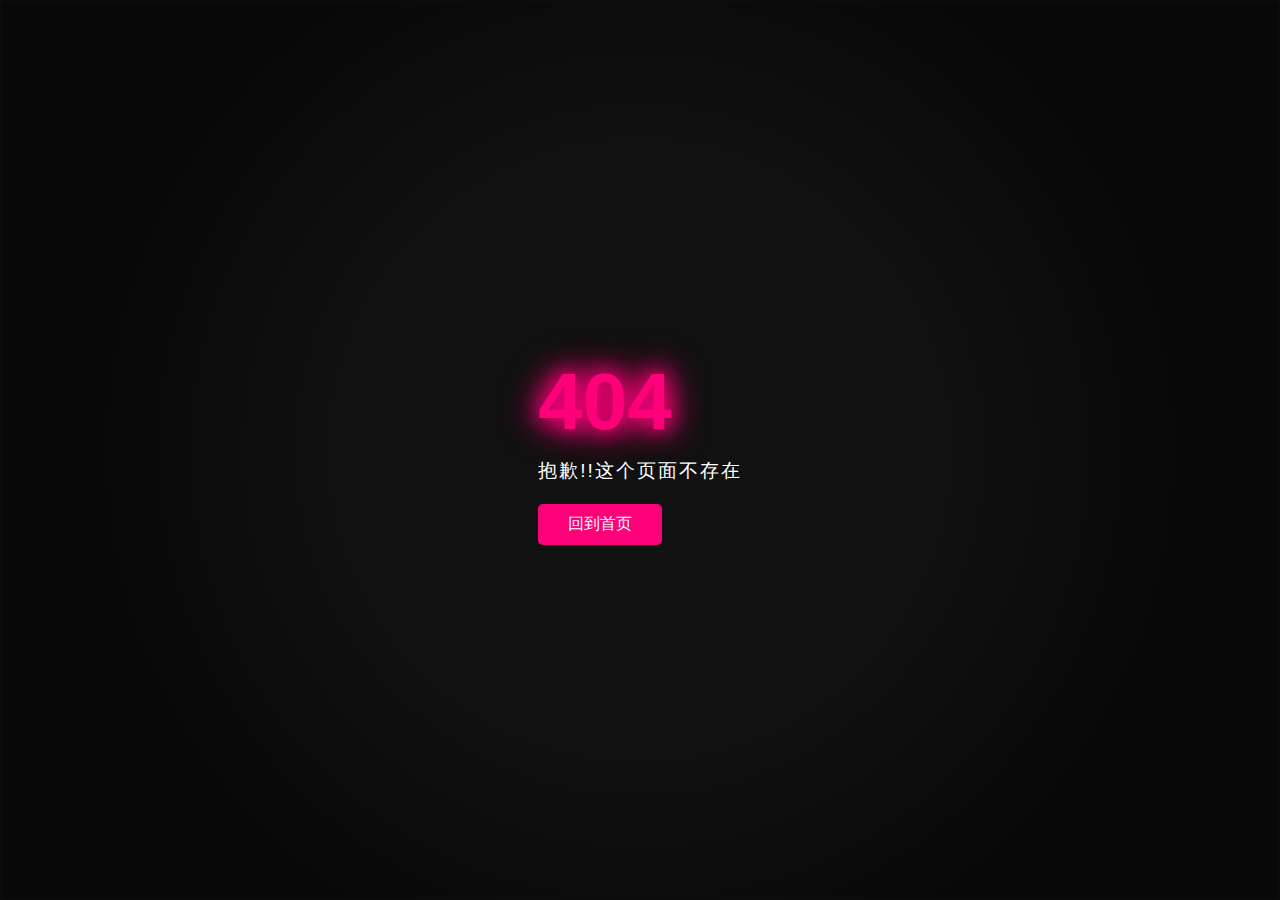
<file: html/magnet404.html>
<!DOCTYPE html>
<html lang="en">
<head>
  <meta charset="UTF-8">
  <meta name="viewport" content="width=device-width, initial-scale=1.0">
  <title>404 - Page Not Found</title>
  <style>
    * {
      margin: 0;
      padding: 0;
      box-sizing: border-box;
    }
    body {
      height: 100vh;
      background: #111;
      display: flex;
      justify-content: center;
      align-items: center;
      font-family: 'Arial', sans-serif;
      overflow: hidden;
      color: white;
    }
    h1 {
      font-size: 5rem;
      color: #ff007a;
      text-shadow: 0 0 20px #ff007a, 0 0 30px #ff007a, 0 0 40px #ff007a;
      animation: neonGlow 1.5s infinite alternate;
    }
    p {
      font-size: 1.2rem;
      color: #fff;
      text-align: center;
      margin-top: 10px;
      letter-spacing: 2px;
      animation: fadeIn 3s ease-in-out;
    }
    a {
      display: inline-block;
      margin-top: 20px;
      padding: 10px 30px;
      background-color: #ff007a;
      color: white;
      border-radius: 5px;
      text-decoration: none;
      font-size: 1rem;
      text-shadow: 0 0 10px #ff007a;
      animation: buttonGlow 1.5s infinite alternate;
    }
    a:hover {
      background-color: #ff33aa;
      box-shadow: 0 0 10px #ff33aa, 0 0 20px #ff33aa, 0 0 30px #ff33aa;
    }
    .space {
      position: absolute;
      width: 100%;
      height: 100%;
      background: radial-gradient(circle, rgba(0,0,0,0) 40%, rgba(0,0,0,0.5) 70%), url('https://images.unsplash.com/photo-1521979909091-44d3932b1e1f?auto=format&fit=crop&w=1050&q=80');
      background-size: cover;
      background-position: center;
      z-index: -1;
      filter: blur(2px);
    }

    @keyframes neonGlow {
      0% {
        text-shadow: 0 0 20px #ff007a, 0 0 30px #ff007a, 0 0 40px #ff007a, 0 0 50px #ff007a;
      }
      100% {
        text-shadow: 0 0 30px #ff33aa, 0 0 50px #ff33aa, 0 0 70px #ff33aa, 0 0 90px #ff33aa;
      }
    }

    @keyframes fadeIn {
      from {
        opacity: 0;
      }
      to {
        opacity: 1;
      }
    }

    @keyframes buttonGlow {
      0% {
        box-shadow: 0 0 10px #ff007a, 0 0 20px #ff007a;
      }
      100% {
        box-shadow: 0 0 20px #ff33aa, 0 0 30px #ff33aa;
      }
    }
  </style>
</head>
<body>
  <div class="space"></div>
  <div class="content">
    <h1>404</h1>
    <p>抱歉!!这个页面不存在</p>
    <a href="./magnetSearch.html">回到首页</a>
  </div>

  <script>
    document.body.addEventListener('click', function () {
      const colors = ['#ff007a', '#00d1ff', '#ff33aa', '#33ff57'];
      const randomColor = colors[Math.floor(Math.random() * colors.length)];
      document.querySelector('h1').style.color = randomColor;
      document.querySelector('h1').style.textShadow = `0 0 20px ${randomColor}, 0 0 40px ${randomColor}`;
    });
  </script>
</body>
</html>
</file>
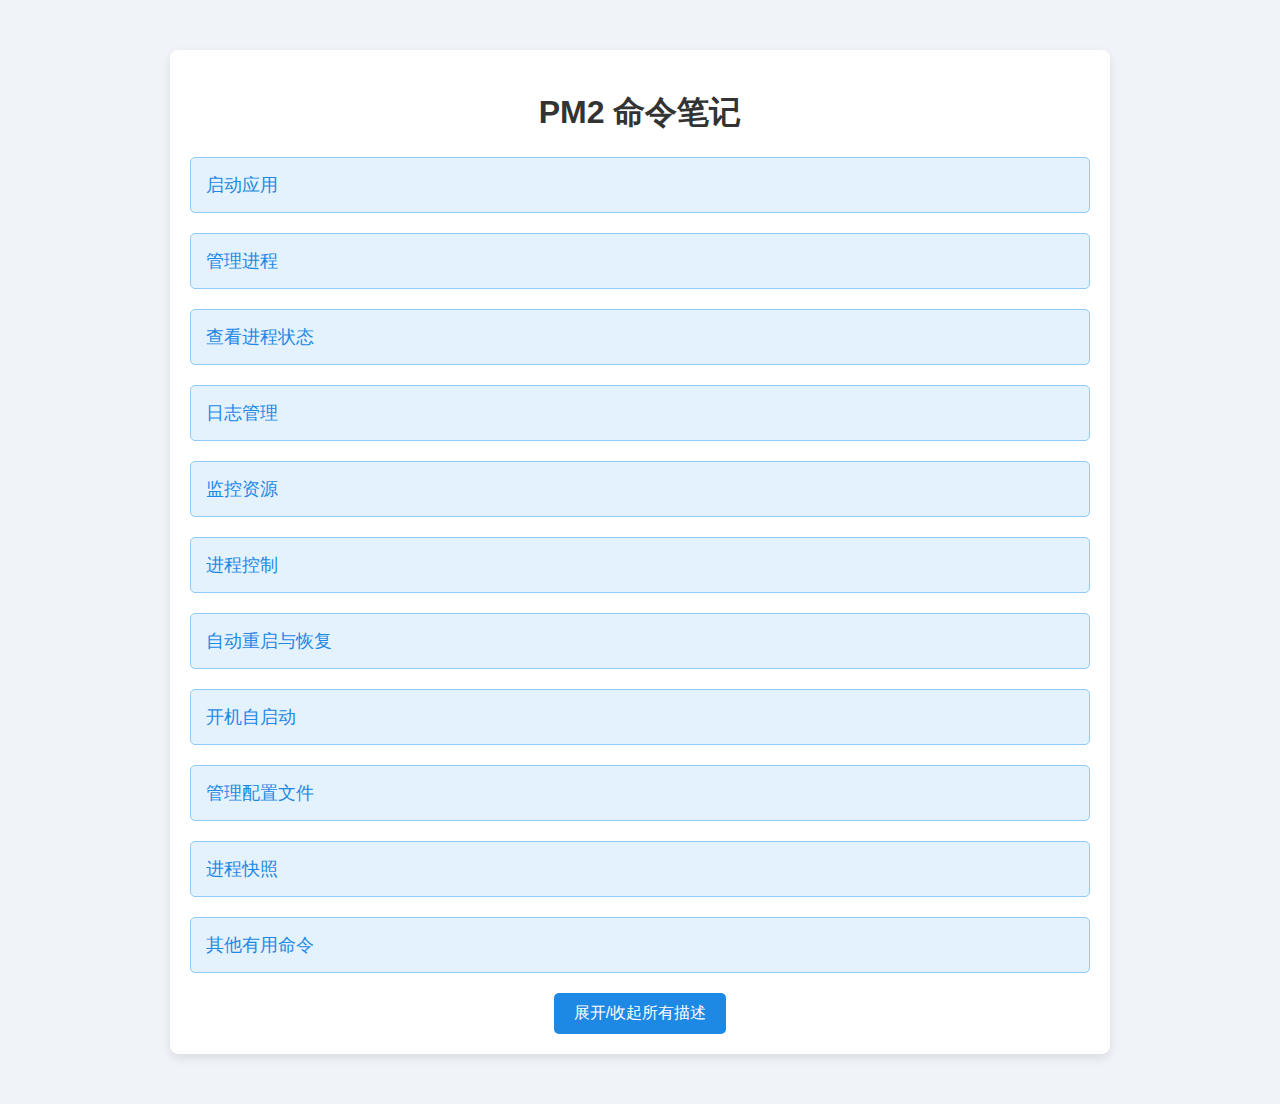
<file: html/pm2.html>
<!DOCTYPE html>
<html lang="zh">
<head>
    <meta charset="UTF-8">
    <meta name="viewport" content="width=device-width, initial-scale=1.0">
    <title>PM2 命令笔记</title>
    <link rel="stylesheet" href="../css/pm2.css">
</head>
<body>
    <div class="container">
        <h1>PM2 命令笔记</h1>

        <!-- 启动应用 -->
        <div class="command">
            <div class="command-title">启动应用</div>
            <div class="command-description">
                <code>pm2 start &lt;script&gt; [options]</code><br>
                示例：<br>
                <code>pm2 start app.js</code><br>
                <code>pm2 start app.js --name myapp</code><br>
                <code>pm2 start app.js -i max</code><br>
                <code>pm2 start app.js --watch</code><br>
                <code>pm2 start xmd.js -- -a 45156238 -d 4000</code>
            </div>
        </div>

        <!-- 管理进程 -->
        <div class="command">
            <div class="command-title">管理进程</div>
            <div class="command-description">
                <code>pm2 stop &lt;app_name|id&gt;</code> 停止某个应用<br>
                <code>pm2 restart &lt;app_name|id&gt;</code> 重启某个应用<br>
                <code>pm2 delete &lt;app_name|id&gt;</code> 删除某个应用
            </div>
        </div>

        <!-- 查看进程状态 -->
        <div class="command">
            <div class="command-title">查看进程状态</div>
            <div class="command-description">
                <code>pm2 list</code> 列出所有进程及其状态<br>
                <code>pm2 show &lt;app_name|id&gt;</code> 显示某个应用的详细信息<br>
                <code>pm2 status</code> 显示当前所有进程的状态
            </div>
        </div>

        <!-- 日志管理 -->
        <div class="command">
            <div class="command-title">日志管理</div>
            <div class="command-description">
                <code>pm2 logs</code> 实时查看所有进程的日志<br>
                <code>pm2 logs &lt;app_name|id&gt;</code> 实时查看某个进程的日志<br>
                <code>pm2 flush</code> 清空所有日志文件<br>
                <code>pm2 reloadLogs</code> 重新载入日志文件
            </div>
        </div>

        <!-- 监控资源 -->
        <div class="command">
            <div class="command-title">监控资源</div>
            <div class="command-description">
                <code>pm2 monit</code> 监控 CPU、内存使用情况
            </div>
        </div>

        <!-- 进程控制 -->
        <div class="command">
            <div class="command-title">进程控制</div>
            <div class="command-description">
                <code>pm2 scale &lt;app_name|id&gt; &lt;number&gt;</code> 通过增减实例来扩展或缩减服务
            </div>
        </div>

        <!-- 自动重启与恢复 -->
        <div class="command">
            <div class="command-title">自动重启与恢复</div>
            <div class="command-description">
                <code>pm2 start &lt;script&gt; --watch</code> 启动进程并监控文件变化，文件变动时自动重启<br>
                <code>pm2 reload &lt;app_name|id&gt;</code> 平滑重启应用，保留当前连接
            </div>
        </div>

        <!-- 开机自启动 -->
        <div class="command">
            <div class="command-title">开机自启动</div>
            <div class="command-description">
                <code>pm2-startup install</code> 配置window系统让 PM2 在开机时自动启动进程<br>
                <code>pm2 save</code> 保存当前进程列表，以便在重启时自动恢复<br>
                <code>pm2-startup uninstall</code> 取消开机自启动
            </div>
        </div>

        <!-- 管理配置文件 -->
        <div class="command">
            <div class="command-title">管理配置文件</div>
            <div class="command-description">
                <code>pm2 start ecosystem.config.js</code> 通过配置文件启动应用<br>
                <code>pm2 start process.yml</code> 通过 YAML 格式的配置文件启动<br>
                <code>pm2 startOrReload ecosystem.config.js</code> 通过配置文件启动或平滑重启
            </div>
        </div>

        <!-- 进程快照 -->
        <div class="command">
            <div class="command-title">进程快照</div>
            <div class="command-description">
                <code>pm2 save</code> 保存进程列表和状态到磁盘<br>
                <code>pm2 resurrect</code> 恢复被保存的进程状态<br>
                <code>pm2 reset &lt;app_name|id&gt;</code> 重置某个进程的重启计数
            </div>
        </div>

        <!-- 其他有用命令 -->
        <div class="command">
            <div class="command-title">其他有用命令</div>
            <div class="command-description">
                <code>pm2 kill</code> 停止 PM2 和所有进程<br>
                <code>pm2 update</code> 更新 PM2 运行时<br>
                <code>pm2 reload &lt;app_name|id&gt;</code> 平滑重启应用<br>
                <code>pm2 env &lt;app_name|id&gt;</code> 显示应用的环境变量<br>
                <code>pm2 reset &lt;app_name|id&gt;</code> 重置某个进程的重启计数
            </div>
        </div>

        <div class="button-container">
            <button class="toggle-all">展开/收起所有描述</button>
        </div>
    </div>

    <script src="../js/jquery-3.7.1.min.js"></script>
    <script src="../js/pm2.js"></script>
</body>
</html>
</file>
<file: css/pm2.css>
body {
    font-family: 'Arial', sans-serif;
    background-color: #f0f4f8;
    margin: 0;
    padding: 0;
}

.container {
    max-width: 900px;
    margin: 50px auto;
    padding: 20px;
    background-color: #fff;
    border-radius: 8px;
    box-shadow: 0 4px 10px rgba(0, 0, 0, 0.1);
}

h1 {
    text-align: center;
    color: #333;
}

.command {
    margin: 20px 0;
    padding: 15px;
    background-color: #e3f2fd;
    border: 1px solid #90caf9;
    border-radius: 5px;
    cursor: pointer;
    transition: all 0.3s ease;
}

.command:hover {
    background-color: #bbdefb;
}

.command-title {
    font-size: 18px;
    color: #1e88e5;
}

.command-description {
    font-size: 16px;
    color: #555;
    display: none;
    margin-top: 10px;
}

.button-container {
    text-align: center;
    margin-top: 20px;
}

.toggle-all {
    padding: 10px 20px;
    background-color: #1e88e5;
    color: #fff;
    border: none;
    border-radius: 5px;
    cursor: pointer;
    font-size: 16px;
    transition: background-color 0.3s ease;
}

.toggle-all:hover {
    background-color: #1565c0;
}
</file>
